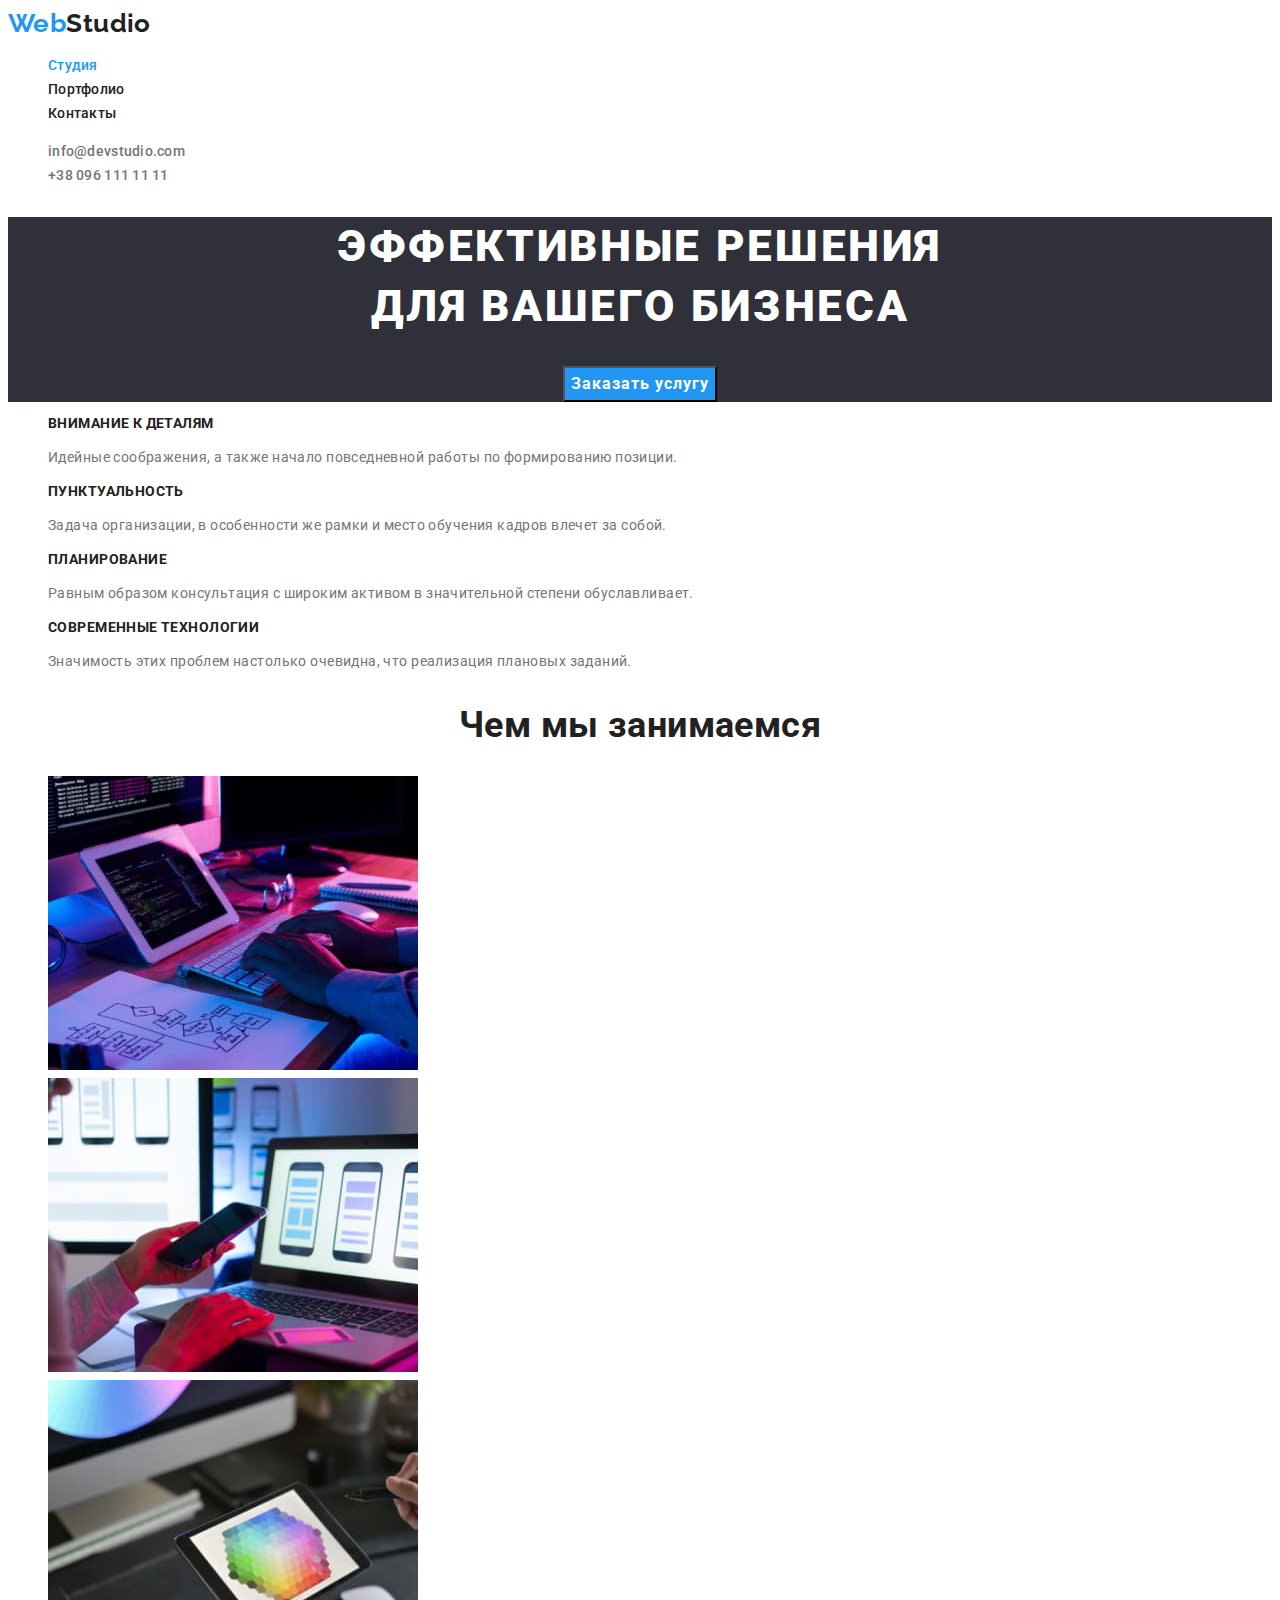
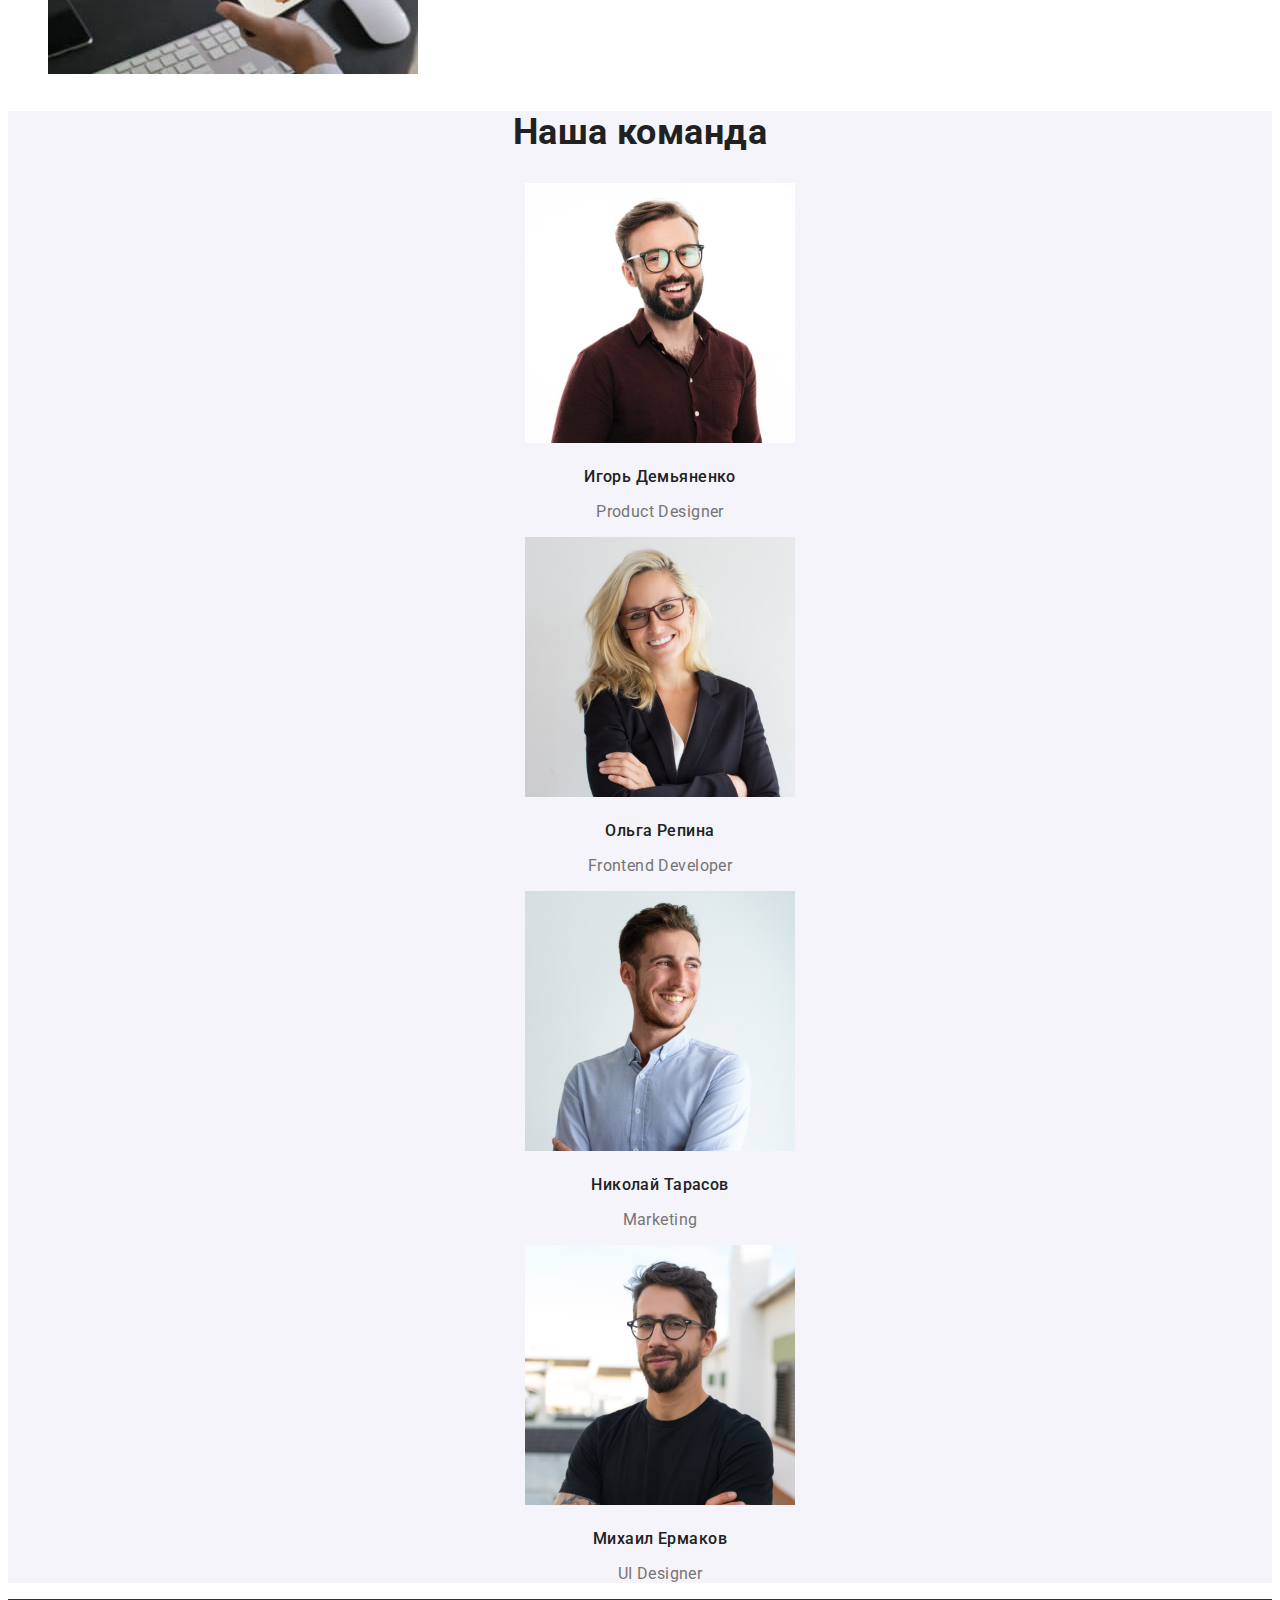
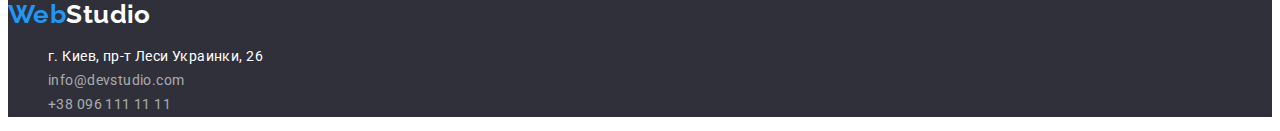
<file: index.html>
<!DOCTYPE html>
<html lang="en">
<head>
    <meta charset="UTF-8">
    <meta http-equiv="X-UA-Compatible" content="IE=edge">
    <meta name="viewport" content="width=device-width, initial-scale=1.0">
    <title>Document</title>
    <link rel="preconnect" href="https://fonts.googleapis.com">
    <link rel="preconnect" href="https://fonts.gstatic.com" crossorigin>
    <link href="https://fonts.googleapis.com/css2?family=Raleway:wght@700&family=Roboto:wght@400;500;700;900&display=swap" rel="stylesheet">
    <link rel="stylesheet" href="./css/styles.css">
</head>
<body>

    <!--шапка страницы-->
    <header class="header">
        <nav>
                <a href="" class=" link logo">Web<span class="logo-header">Studio</span></a> 

            <ul class="nav-list list">
                <li><a href="" class="link header-link current-link">Студия</a></li>
                <li><a href="./portfolio.html" class="link header-link">Портфолио</a></li>
                <li><a href="#" class="link header-link">Контакты</a></li>
            </ul>  
        </nav>  
             <ul class="contact-list list">
                <li>
                    <a href="mailto:info@devstudio.com" class="link header-link">info@devstudio.com</a>
                </li>
                <li>
                    <a href="tel:+380961111111" class=" link header-link">+38 096 111 11 11</a> 
                </li>
            </ul>
     </header>  
   
           
        <!--главный блок-->
    <main>
        <!--заголовок-->
         <section class="hero">
            <h1 class="title hero-title">Эффективные решения <br>для вашего бизнеса</h1>
            <button type="button" class="main-btn">Заказать услугу</button>
        </section>
        

        <!--методика работы-->
        <section class="section methodology">
            <h2 hidden class="section-title">Методика работы</h2>
            <ul class="methodology-list list">
                <li class="methodology-item">
                    <h3 class="title methodology-subtitle">Внимание к деталям</h3>
                    <p>Идейные соображения, а также начало повседневной работы по формированию позиции.</p>
                </li>    
                <li>
                    <h3 class="title methodology-subtitle">Пунктуальность</h3>
                    <p>Задача организации, в особенности же рамки и место обучения кадров влечет за собой.</p>
                </li> 
                <li>
                    <h3 class="title methodology-subtitle">Планирование</h3>
                    <p>Равным образом консультация с широким активом в значительной степени обуславливает.</p>
                </li> 
                <li>
                    <h3 class="title methodology-subtitle">Современные технологии</h3>
                    <p>Значимость этих проблем настолько очевидна, что реализация плановых заданий.</p>
                </li> 
            </ul>   
        </section>

        <!--чем мы занимаемся-->
        <section class="section">
            <h2 class="section-title">Чем мы занимаемся</h2>
                <ul class="list">
                    <li><img src="./images/img1.jpg" alt="Печать кода на планшете" width="370" height="294"></li>
                    <li><img src="./images/img2.jpg" alt="Разработка приложения для смартфонов" width="370" height="294"></li>
                    <li><img src="./images/img3.jpg" alt="Планшет с палитрой цветов" width="370" height="294"></li>
                </ul>
        </section>

        <!--Наша команда-->
        <section class="team">
            <h2 class="section-title">Наша команда</h2>
                <ul class="team-list list">
                    <li>
                        <img src="./images/igor.jpg" alt="Игорь Демьяненко" width="270" height="260">
                        <h3 class="title team-name">Игорь Демьяненко</h3>
                        <p class="team-text">Product Designer</p>
                    </li>
                    <li>
                        <img src="./images/olga.jpg" alt="Ольга Репина" width="270" height="260">
                        <h3 class="title team-name">Ольга Репина</h3>
                        <p class="team-text">Frontend Developer</p>
                    </li>
                    <li>
                        <img src="./images/nikolay.jpg" alt="Николай Тарасов" width="270" height="260">
                        <h3 class="title team-name">Николай Тарасов</h3>
                        <p class="team-text">Marketing</p>
                    </li>
                    <li>
                        <img src="./images/miсhail.jpg" alt="Михаил Ермаков" width="270" height="260">
                        <h3 class="title team-name">Михаил Ермаков</h3>
                        <p class="team-text">UI Designer</p>
                    </li>
                </ul>
        </section>

    </main>

        <!--подвал-->
    <footer class="footer">
        <a href="" class=" link logo">Web<span class="logo-footer">Studio</span></a> 
        <address class="address">
            <ul class="list"> 
                <li><a href="https://goo.gl/maps/YsXCq6yeaP6gn7Sp7" target="_blank" rel="noreferrer noopener" class="link address-link">г. Киев, пр-т Леси Украинки, 26</a></li>
                <li><a href="mailto:info@devstudio.com" class="link address-link">info@devstudio.com</a></li>
                <li><a href="tel:+380961111111" class=" link address-link">+38 096 111 11 11</a></li>
            </ul>
        </address>
    </footer>

</body>
</html>
</file>
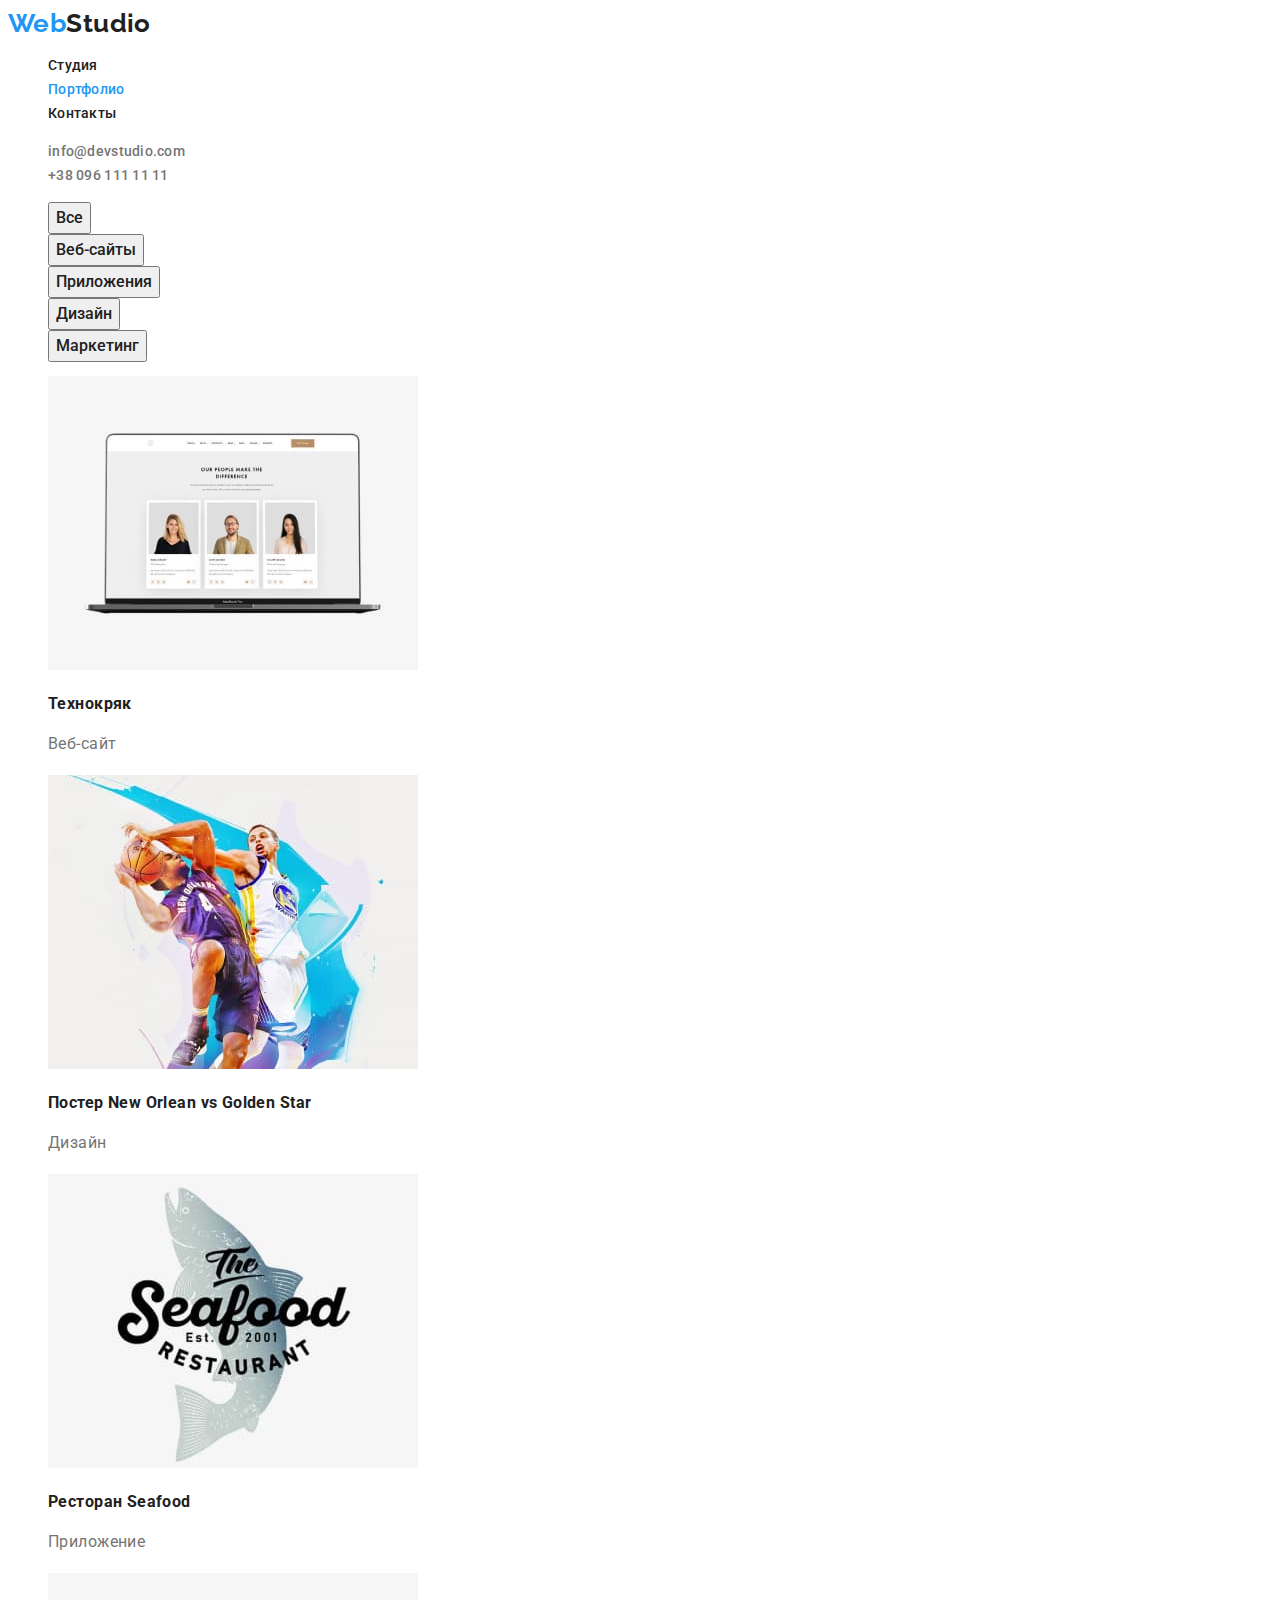
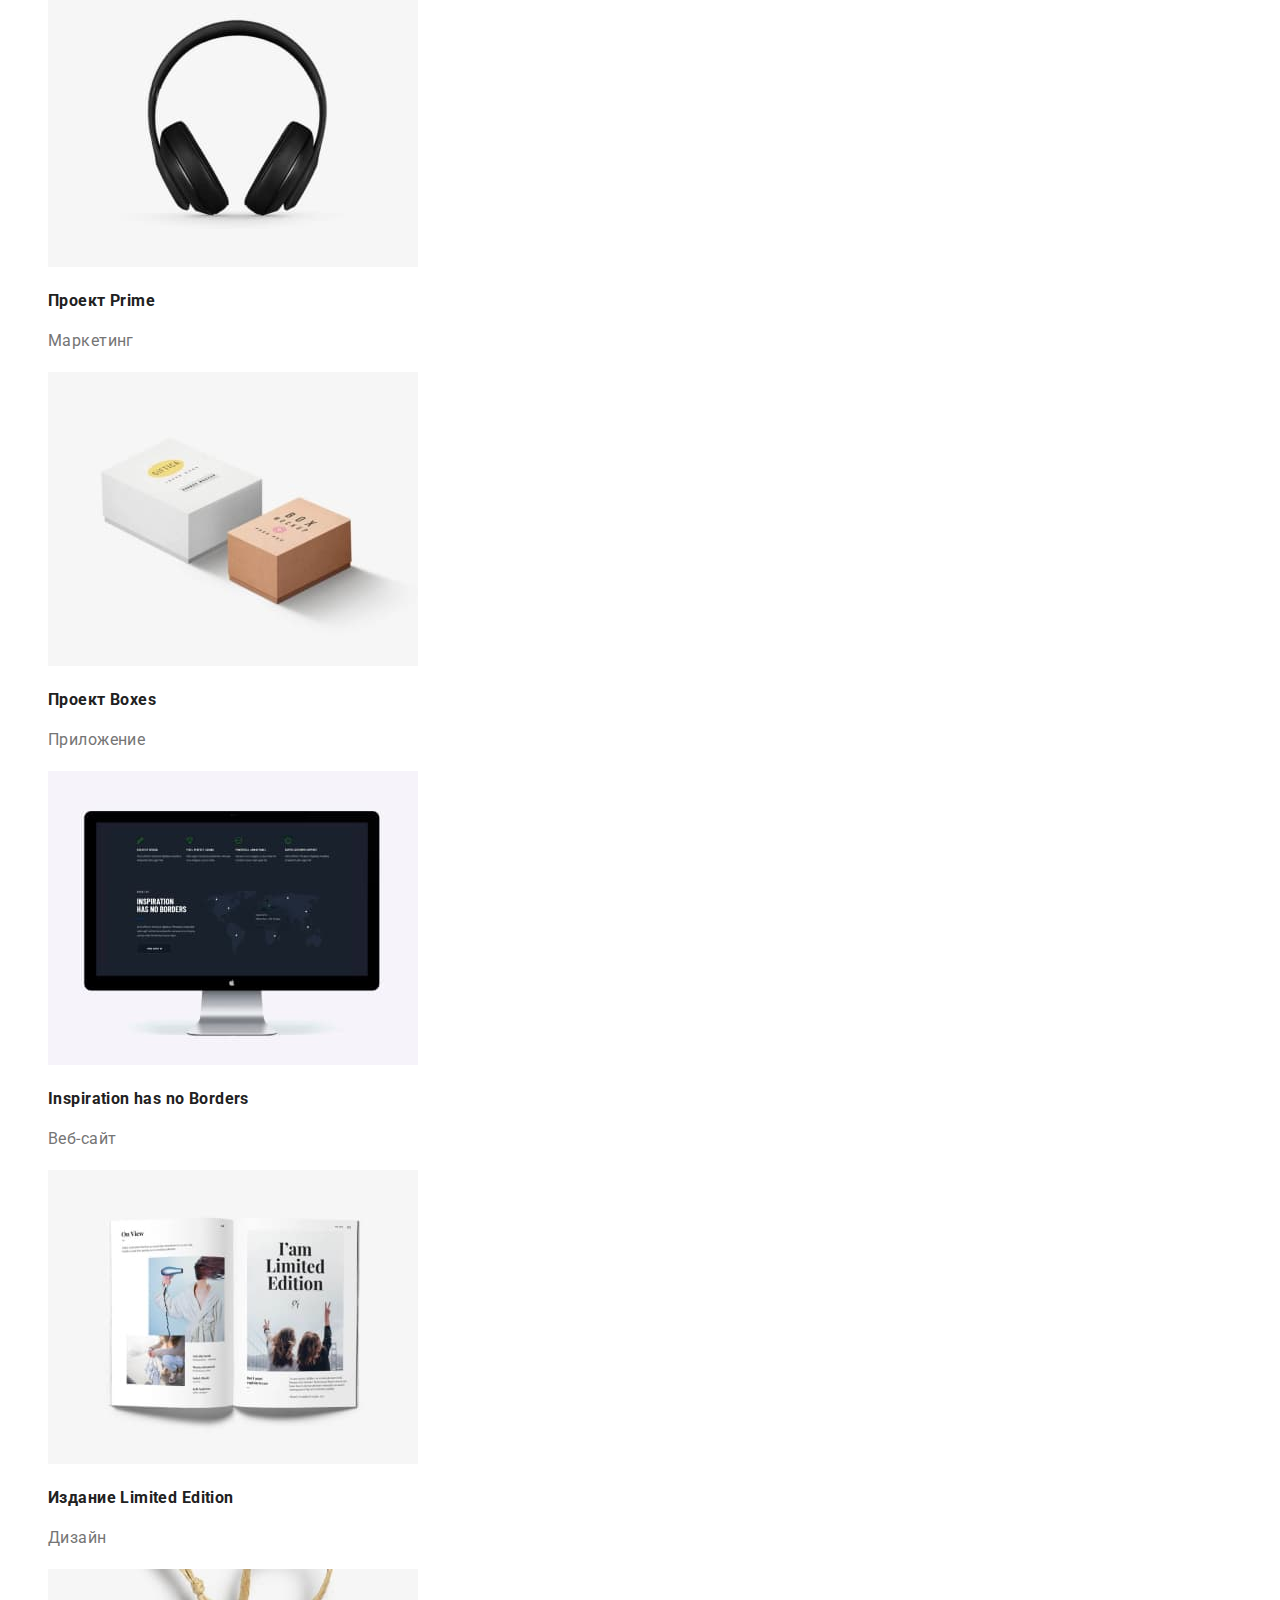
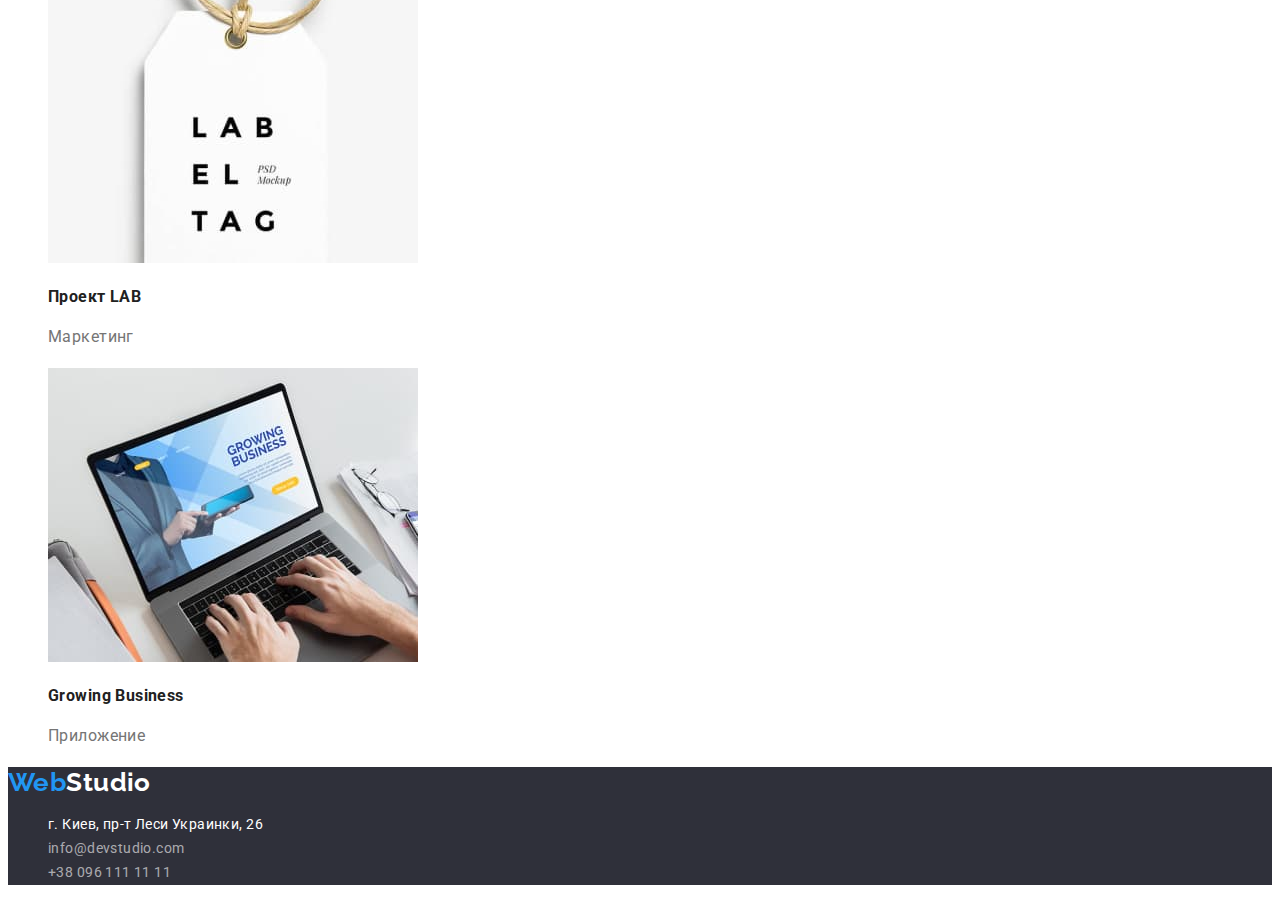
<file: portfolio.html>
<!DOCTYPE html>
<html lang="ru">
<head>
    <meta charset="UTF-8">
    <meta http-equiv="X-UA-Compatible" content="IE=edge">
    <meta name="viewport" content="width=device-width, initial-scale=1.0">
    <title>Document</title>
    <link rel="preconnect" href="https://fonts.googleapis.com">
    <link rel="preconnect" href="https://fonts.gstatic.com" crossorigin>
    <link href="https://fonts.googleapis.com/css2?family=Raleway:wght@700&family=Roboto:wght@400;500;700;900&display=swap" rel="stylesheet">
    <link rel="stylesheet" href="./css/styles.css">
</head>
<body>
    
    <!--шапка страницы-->
    <header class="header">
        <nav>
                <a href="" class=" link logo">Web<span class="logo-header">Studio</span></a> 

            <ul class="nav-list list">
                <li><a href="./index.html" class="link header-link">Студия</a></li>
                <li><a href="./portfolio.html" class="link header-link current-link">Портфолио</a></li>
                <li><a href="#" class="link header-link">Контакты</a></li>
            </ul>  
        </nav>  
             <ul class="contact-list list">
                <li>
                    <a href="mailto:info@devstudio.com" class="link header-link">info@devstudio.com</a>
                </li>
                <li>
                    <a href="tel:+380961111111" class=" link header-link">+38 096 111 11 11</a> 
                </li>
            </ul>
     </header>   

     <!--главный блок-->
     <main>
         <section>
            <h1 hidden>Портфолио</h1>
            <ul class="list">
                <li><button type="button" class="btn-portfolio">Все</button></li>
                <li><button type="button" class="btn-portfolio">Веб-сайты</button></li>
                <li><button type="button" class="btn-portfolio">Приложения</button></li>
                <li><button type="button" class="btn-portfolio">Дизайн</button></li>
                <li><button type="button" class="btn-portfolio">Маркетинг</button></li>
            </ul>
            <h2 hidden>Работы</h2>
            <ul class="list works-list">
                <li>
                    <a class="link" href="#" target="_blank" rel="noreferrer noopener">
                    <img src="./images/technocrack.jpg" alt="Ноутбук" width="370" height=294>
                    <h3 class="title works-title">Технокряк</h3>
                    <p class="works-description">Веб-сайт</p>
                    </a>
                </li>
                <li>
                    <a class="link" href="#" target="_blank" rel="noreferrer noopener">
                    <img src="./images/poster-new-orlean-vs-golden-star.jpg" alt="Баскетболисты" width="370" height=294>
                    <h3 class="title works-title">Постер New Orlean vs Golden Star</h3>
                    <p class="works-description">Дизайн</p>
                    </a>
                </li>
                <li>
                    <a class="link" href="#" target="_blank" rel="noreferrer noopener">
                    <img src="./images/restaurant-seafood.jpg" alt="Лого ресторана" width="370" height=294>
                    <h3 class="title works-title">Ресторан Seafood</h3>
                    <p class="works-description">Приложение</p>
                    </a>
                </li>
                <li>
                    <a class="link" href="#" target="_blank" rel="noreferrer noopener">
                    <img src="./images/project-prime.jpg" alt="Наушники" width="370" height=294>
                    <h3 class="title works-title">Проект Prime</h3>
                    <p class="works-description">Маркетинг</p>
                    </a>
                </li>
                <li>
                    <a class="link" href="#" target="_blank" rel="noreferrer noopener">
                    <img src="./images/project-boxes.jpg" alt="Коробки" width="370" height=294>
                    <h3 class="title works-title" >Проект Boxes</h3>
                    <p class="works-description">Приложение</p>
                    </a>
                </li>
                <li>
                    <a class="link" href="#" target="_blank" rel="noreferrer noopener">
                    <img src="./images/inspiration-has-no-borders.jpg" alt="Монитор" width="370" height=294>
                    <h3 class="title works-title">Inspiration has no Borders</h3>
                    <p class="works-description">Веб-сайт</p>
                    </a>
                </li>
                <li>
                    <a class="link" href="#" target="_blank" rel="noreferrer noopener">
                    <img src="./images/limited-edition.jpg" alt="Книга" width="370" height=294>
                    <h3 class="title works-title">Издание Limited Edition</h3>
                    <p class="works-description">Дизайн</p>
                    </a>
                </li>
                <li>
                    <a class="link" href="#" target="_blank" rel="noreferrer noopener">
                    <img src="./images/project-lab.jpg" alt="Лейбл" width="370" height=294>
                    <h3 class="title works-title">Проект LAB</h3>
                    <p class="works-description">Маркетинг</p>
                    </a>
                </li>
                <li>
                    <a class="link" href="#" target="_blank" rel="noreferrer noopener">
                    <img src="./images/growing-business.jpg" alt="Печать за ноутбуком" width="370" height=294>
                    <h3 class="title works-title">Growing Business</h3>
                    <p class="works-description">Приложение</p>
                 </a>
                </li>
            </ul>
        </section>
     </main>
    
     <footer class="footer">
        <a href="" class=" link logo">Web<span class="logo-footer">Studio</span></a> 
        <address class="address">
            <ul class="list"> 
                <li><a href="https://goo.gl/maps/YsXCq6yeaP6gn7Sp7" target="_blank" rel="noreferrer noopener" class="link address-link">г. Киев, пр-т Леси Украинки, 26</a></li>
                <li><a href="mailto:info@devstudio.com" class="link address-link">info@devstudio.com</a></li>
                <li><a href="tel:+380961111111" class=" link address-link">+38 096 111 11 11</a></li>
            </ul>
        </address>
    </footer>

</body>
</html>
</file>
<file: css/styles.css>
:root{
    --primary-text-color: #757575;
    --title-text-color: #212121;
    --accent-color: #2196F3;
    --white-text-color: #fff;
    --primary-background-color: #E5E5E5;
    --secondary-background-color: #F5F4FA;
    --white-background-color: #FFFFFF;
    --footer-background-color: #2F303A;
    --light-grey-rgba: rgba(255, 255, 255, 0.6);
}

body {
    font-family: roboto, sans-serif;
    letter-spacing: 0.03em;
    font-size: 14px;
    line-height: 1.71;
    color: var(--primary-text-color);
}

/*Common*/
.list{
    list-style: none;
}

.link {
    text-decoration: none;
    color: inherit;
}

.title {
    color: var(--title-text-color);
}


.section-title {
    font-size: 36px;
    line-height: 1.17;
    text-align: center;
    color: var(--title-text-color);
}

/*Logo*/
.logo{
    font-family: raleway, sans-serif;
    font-weight: 700;
    font-size: 26px;
    line-height: 1.2; 
    color: var(--accent-color);
}

.logo-header {
    color: var(--title-text-color);
}

.logo-footer {
    color: var(--white-text-color);
}

/*Header*/
.nav-list { 
    color: var(--title-text-color);
}

.header-link {
    font-weight: 500;
    line-height: 1.14;
    letter-spacing: 0.02em;
}

.header-link:hover,
.header-link:focus,
.current-link {
    color: var(--accent-color);
}


/*Hero*/
.hero {
    background-color: var(--footer-background-color);
    text-align: center;
}

.hero-title {
    color: var(--white-text-color);
    font-weight: 900;
    font-size: 44px;
    line-height: 1.36;
    letter-spacing: 0.06em;
    text-transform: uppercase;
}

.main-btn {
    background-color: var(--accent-color);
    color: var(--white-text-color);
    font-family: inherit;
    font-weight: 700;
    font-size: 16px;
    line-height: 1.88;
    letter-spacing: 0.06em;
    cursor: pointer;
}

.main-btn:hover,
.main-btn:focus {
    background-color: #188CE8;
}

/*main*/
.methodology-subtitle {
    font-size: 14px;
    line-height: 1.14;
    text-transform: uppercase;
}

.team {
    background-color: var(--secondary-background-color);
    text-align: center;
}

.team-name {
    font-weight: 500;
}

.team-name,
.team-text {
    font-size: 16px;
    line-height: 1.19;
}


    /*footer*/
.footer {
    background-color: var(--footer-background-color);
}

.address {
    font-style: inherit;
}

.address-link {
    color: var(--light-grey-rgba);
}

.address-link[target="_blank"] {
    color: var(--white-text-color);
}

.address-link:hover,
.address-link:focus {
    color: var(--accent-color);
}

/*portfolio*/

.btn-portfolio {
    font-weight: 500;
    font-size: 16px;
    line-height: 1.63;
    text-align: center;
    color: var(--title-text-color);
    cursor: pointer;
    font-family: inherit;
}

.btn-portfolio:hover,
.btn-portfolio:focus {
   background-color: var(--accent-color);
   color: var(--white-text-color);
}

.works-title {
    font-size: 16px;
    line-height: 1.19;
}

.works-description {
    font-size: 16px;
    line-height: 1.88;
}
</file>
